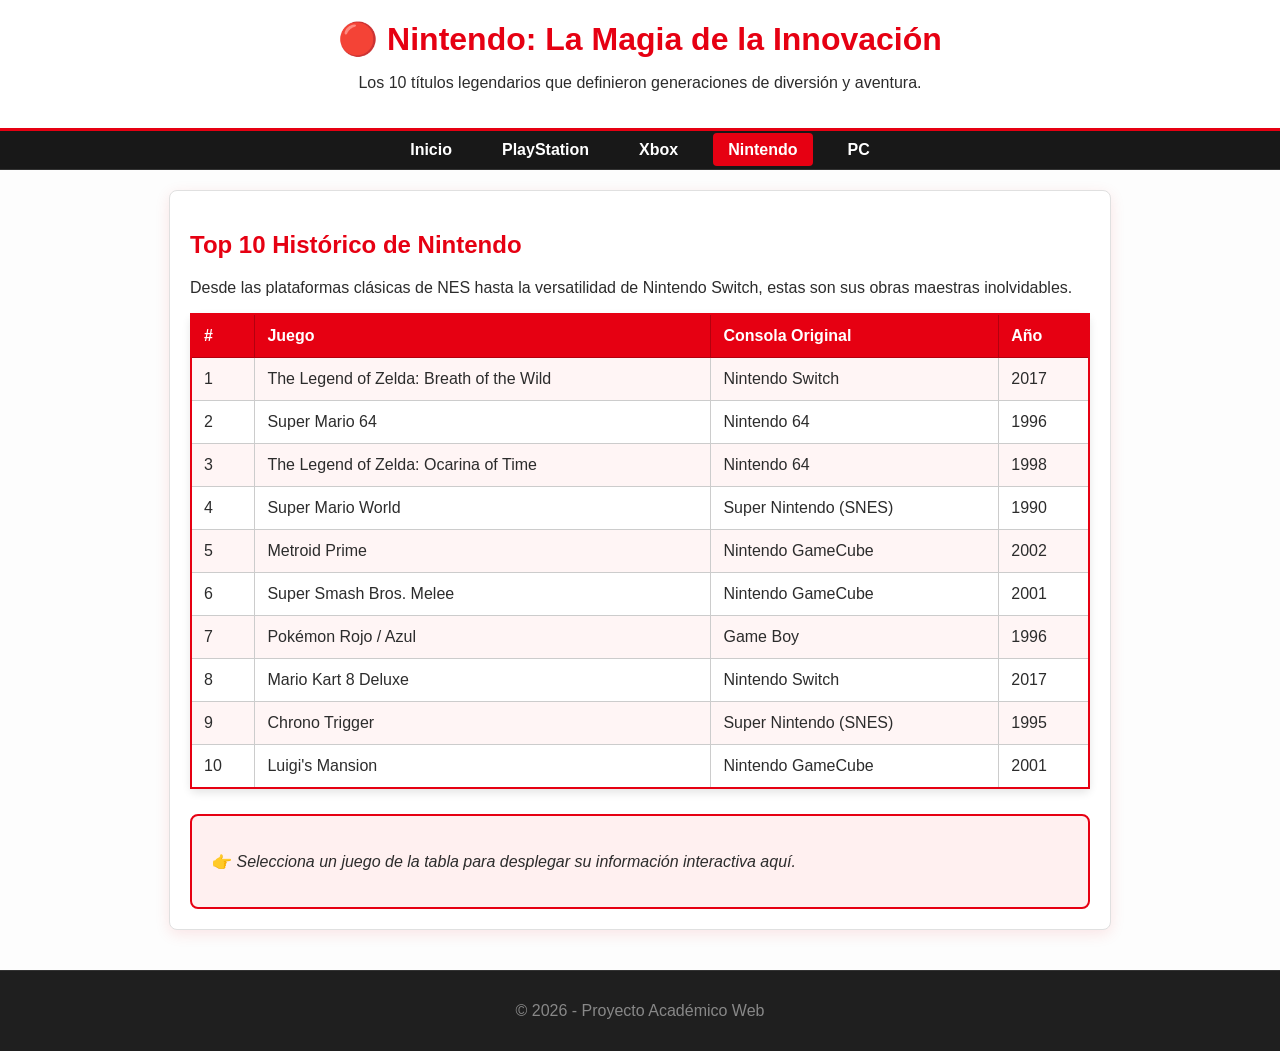
<file: mi proyecto/pages/nintendo.html>
<!DOCTYPE html>
<html lang="es">
<head>
    <meta charset="UTF-8">
    <meta name="viewport" content="width=device-width, initial-scale=1.0">
    <title>Top 10 Nintendo - El Olimpo del Gaming</title>
    <link rel="icon" type="image/x-icon" href="../assets/img/favicon.ico">
    <!-- Estilos generales y específicos de Nintendo -->
    <link rel="stylesheet" href="../css/styles.css">
    <link rel="stylesheet" href="../css/nintendo.css">
</head>
<body>
    <header>
        <h1>🔴 Nintendo: La Magia de la Innovación</h1>
        <p>Los 10 títulos legendarios que definieron generaciones de diversión y aventura.</p>
    </header>

    <nav>
        <ul>
            <li><a href="../index.html">Inicio</a></li>
            <li><a href="./playstation.html">PlayStation</a></li>
            <li><a href="./xbox.html">Xbox</a></li>
            <li><a href="./nintendo.html" class="active">Nintendo</a></li>
            <li><a href="./pc.html">PC</a></li>
        </ul>
    </nav>

    <main>
        <section>
            <h2>Top 10 Histórico de Nintendo</h2>
            <p>Desde las plataformas clásicas de NES hasta la versatilidad de Nintendo Switch, estas son sus obras maestras inolvidables.</p>
            
            <table>
                <thead>
                    <tr>
                        <th>#</th>
                        <th>Juego</th>
                        <th>Consola Original</th>
                        <th>Año</th>
                    </tr>
                </thead>
                <tbody>
                    <tr data-id="botw"><td>1</td><td>The Legend of Zelda: Breath of the Wild</td><td>Nintendo Switch</td><td>2017</td></tr>
                    <tr data-id="sm64"><td>2</td><td>Super Mario 64</td><td>Nintendo 64</td><td>1996</td></tr>
                    <tr data-id="oot"><td>3</td><td>The Legend of Zelda: Ocarina of Time</td><td>Nintendo 64</td><td>1998</td></tr>
                    <tr data-id="smw"><td>4</td><td>Super Mario World</td><td>Super Nintendo (SNES)</td><td>1990</td></tr>
                    <tr data-id="metroidprime"><td>5</td><td>Metroid Prime</td><td>Nintendo GameCube</td><td>2002</td></tr>
                    <tr data-id="smashmelee"><td>6</td><td>Super Smash Bros. Melee</td><td>Nintendo GameCube</td><td>2001</td></tr>
                    <tr data-id="pokemonrby"><td>7</td><td>Pokémon Rojo / Azul</td><td>Game Boy</td><td>1996</td></tr>
                    <tr data-id="mk8"><td>8</td><td>Mario Kart 8 Deluxe</td><td>Nintendo Switch</td><td>2017</td></tr>
                    <tr data-id="chrono"><td>9</td><td>Chrono Trigger</td><td>Super Nintendo (SNES)</td><td>1995</td></tr>
                    <tr data-id="luigimansion"><td>10</td><td>Luigi's Mansion</td><td>Nintendo GameCube</td><td>2001</td></tr>
                </tbody>
            </table>

            <div id="detalle-juego">
                <p>👉 <em>Selecciona un juego de la tabla para desplegar su información interactiva aquí.</em></p>
            </div>
        </section>
    </main>

    <footer>
        <p>&copy; 2026 - Proyecto Académico Web</p>
    </footer>

    
    <script src="../js/juegos.js"></script>
</body>
</html>
</file>
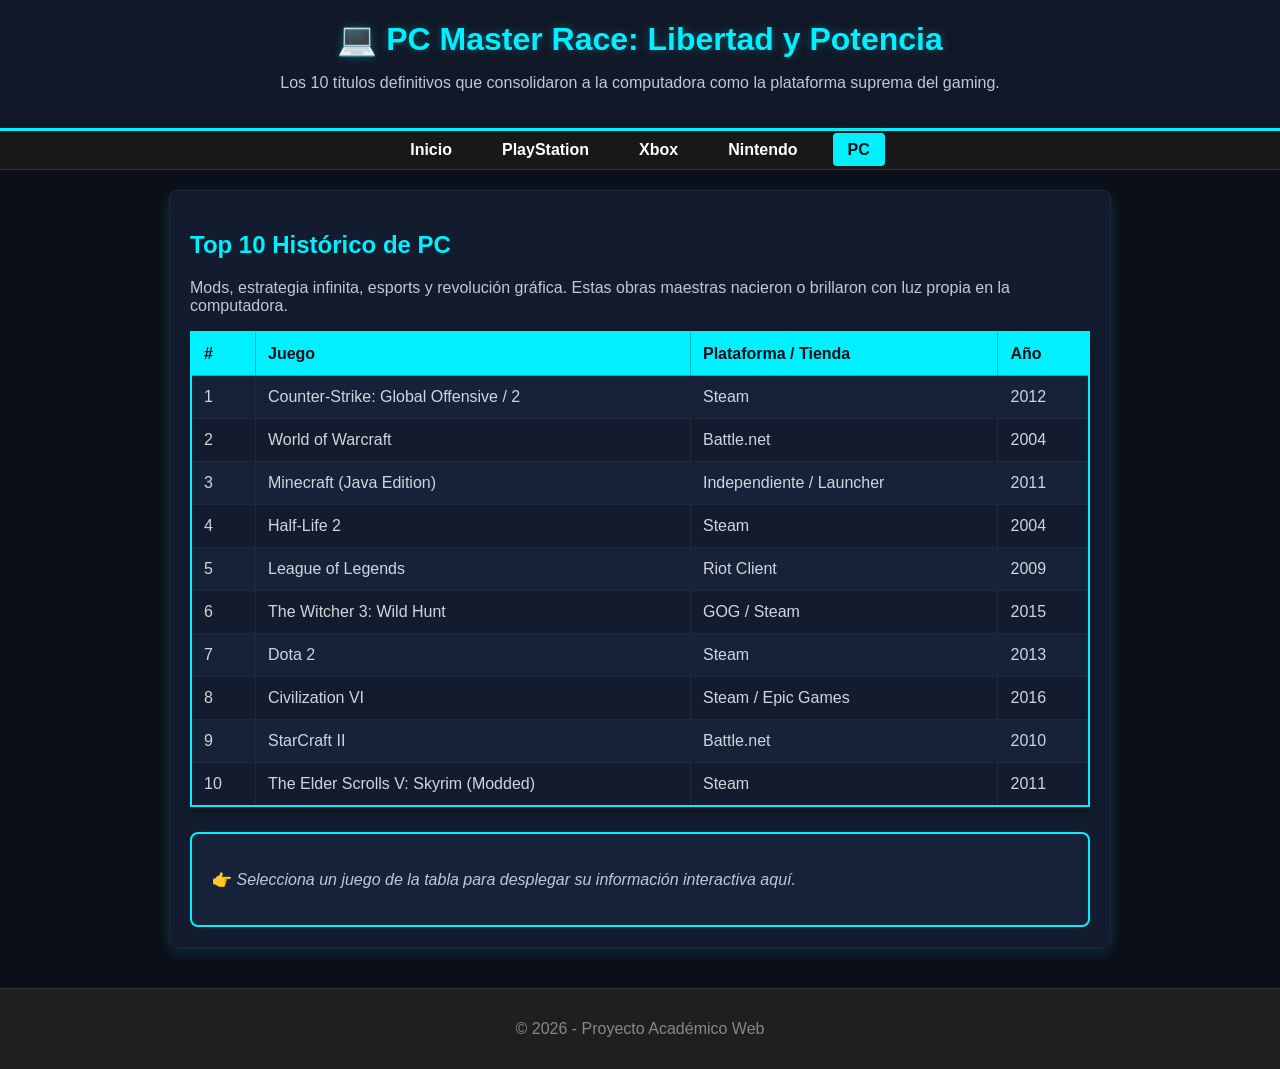
<file: mi proyecto/pages/pc.html>
<!DOCTYPE html>
<html lang="es">
<head>
    <meta charset="UTF-8">
    <meta name="viewport" content="width=device-width, initial-scale=1.0">
    <title>Top 10 PC Gaming - El Olimpo del Gaming</title>
    <link rel="icon" type="image/x-icon" href="../assets/img/favicon.ico">
    <!-- Estilos generales y específicos de PC -->
    <link rel="stylesheet" href="../css/styles.css">
    <link rel="stylesheet" href="../css/pc.css">
</head>
<body>
    <header>
        <h1>💻 PC Master Race: Libertad y Potencia</h1>
        <p>Los 10 títulos definitivos que consolidaron a la computadora como la plataforma suprema del gaming.</p>
    </header>

    <nav>
        <ul>
            <li><a href="../index.html">Inicio</a></li>
            <li><a href="./playstation.html">PlayStation</a></li>
            <li><a href="./xbox.html">Xbox</a></li>
            <li><a href="./nintendo.html">Nintendo</a></li>
            <li><a href="./pc.html" class="active">PC</a></li>
        </ul>
    </nav>

    <main>
        <section>
            <h2>Top 10 Histórico de PC</h2>
            <p>Mods, estrategia infinita, esports y revolución gráfica. Estas obras maestras nacieron o brillaron con luz propia en la computadora.</p>
            
            <table>
                <thead>
                    <tr>
                        <th>#</th>
                        <th>Juego</th>
                        <th>Plataforma / Tienda</th>
                        <th>Año</th>
                    </tr>
                </thead>
                <tbody>
                    <tr data-id="csgo"><td>1</td><td>Counter-Strike: Global Offensive / 2</td><td>Steam</td><td>2012</td></tr>
                    <tr data-id="wow"><td>2</td><td>World of Warcraft</td><td>Battle.net</td><td>2004</td></tr>
                    <tr data-id="minecraft"><td>3</td><td>Minecraft (Java Edition)</td><td>Independiente / Launcher</td><td>2011</td></tr>
                    <tr data-id="hl2"><td>4</td><td>Half-Life 2</td><td>Steam</td><td>2004</td></tr>
                    <tr data-id="lol"><td>5</td><td>League of Legends</td><td>Riot Client</td><td>2009</td></tr>
                    <tr data-id="witcher3"><td>6</td><td>The Witcher 3: Wild Hunt</td><td>GOG / Steam</td><td>2015</td></tr>
                    <tr data-id="dota2"><td>7</td><td>Dota 2</td><td>Steam</td><td>2013</td></tr>
                    <tr data-id="civ6"><td>8</td><td>Civilization VI</td><td>Steam / Epic Games</td><td>2016</td></tr>
                    <tr data-id="starcraft2"><td>9</td><td>StarCraft II</td><td>Battle.net</td><td>2010</td></tr>
                    <tr data-id="skyrim"><td>10</td><td>The Elder Scrolls V: Skyrim (Modded)</td><td>Steam</td><td>2011</td></tr>
                </tbody>
            </table>

            <div id="detalle-juego">
                <p>👉 <em>Selecciona un juego de la tabla para desplegar su información interactiva aquí.</em></p>
            </div>
        </section>
    </main>

    <footer>
        <p>&copy; 2026 - Proyecto Académico Web</p>
    </footer>

    
    <script src="../js/juegos.js"></script>
</body>
</html>
</file>
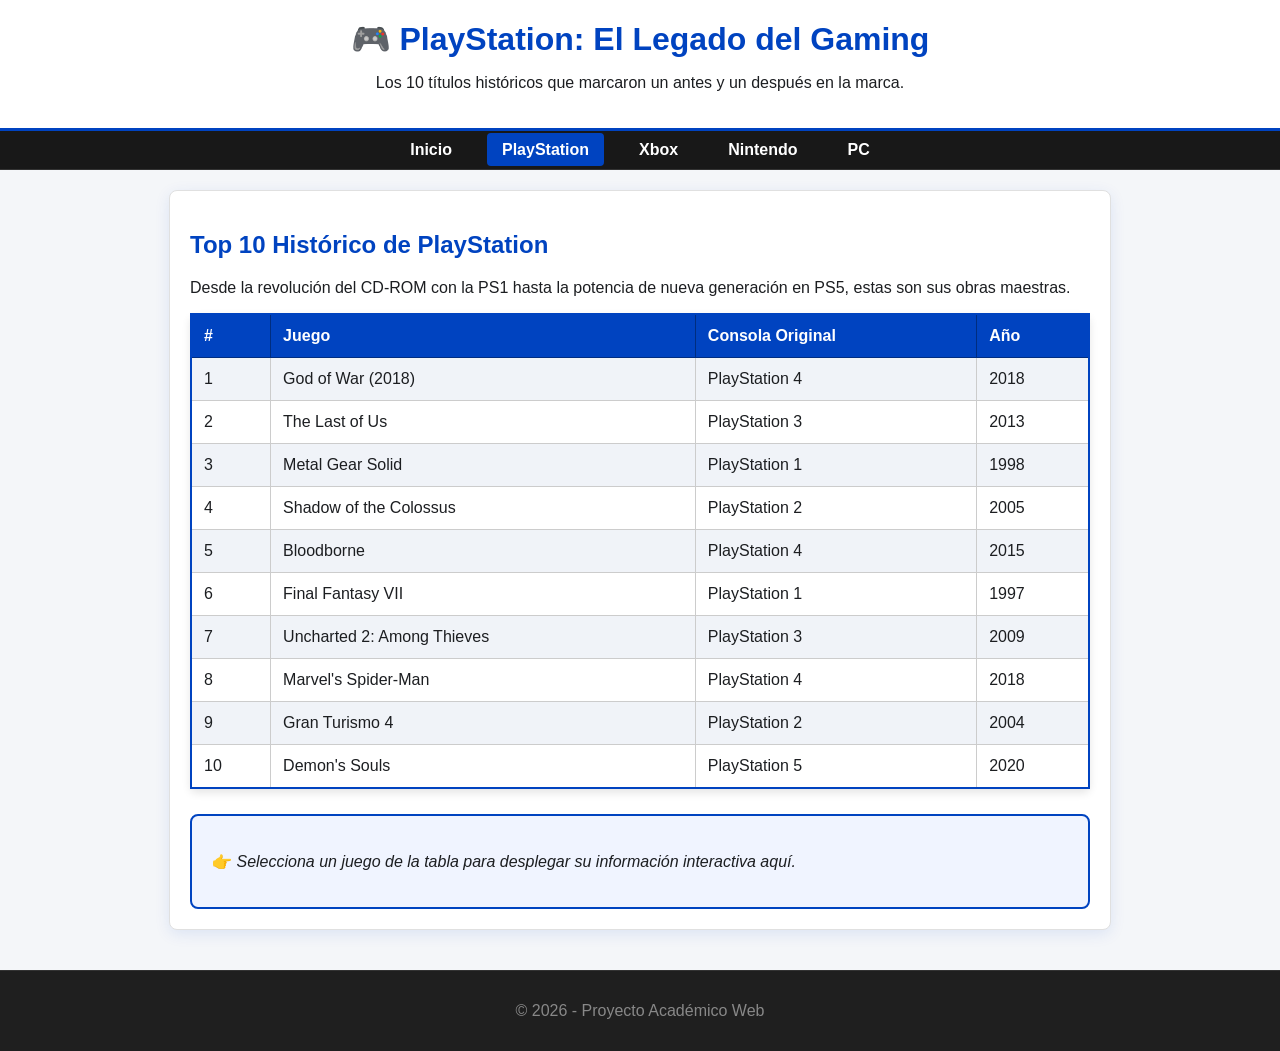
<file: mi proyecto/pages/playstation.html>
<!DOCTYPE html>
<html lang="es">
<head>
    <meta charset="UTF-8">
    <meta name="viewport" content="width=device-width, initial-scale=1.0">
    <title>Top 10 PlayStation - El Olimpo del Gaming</title>
    <link rel="icon" type="image/x-icon" href="../assets/img/favicon.ico">
    <!-- Estilos generales y específicos de PlayStation -->
    <link rel="stylesheet" href="../css/styles.css">
    <link rel="stylesheet" href="../css/playstation.css">
</head>
<body>
    <header>
        <h1>🎮 PlayStation: El Legado del Gaming</h1>
        <p>Los 10 títulos históricos que marcaron un antes y un después en la marca.</p>
    </header>

    <nav>
        <ul>
            <li><a href="../index.html">Inicio</a></li>
            <li><a href="./playstation.html" class="active">PlayStation</a></li>
            <li><a href="./xbox.html">Xbox</a></li>
            <li><a href="./nintendo.html">Nintendo</a></li>
            <li><a href="./pc.html">PC</a></li>
        </ul>
    </nav>

    <main>
        <section>
            <h2>Top 10 Histórico de PlayStation</h2>
            <p>Desde la revolución del CD-ROM con la PS1 hasta la potencia de nueva generación en PS5, estas son sus obras maestras.</p>
            
            <table>
                <thead>
                    <tr>
                        <th>#</th>
                        <th>Juego</th>
                        <th>Consola Original</th>
                        <th>Año</th>
                    </tr>
                </thead>
                <tbody>
                    <tr data-id="gow"><td>1</td><td>God of War (2018)</td><td>PlayStation 4</td><td>2018</td></tr>
                    <tr data-id="tlou"><td>2</td><td>The Last of Us</td><td>PlayStation 3</td><td>2013</td></tr>
                    <tr data-id="mgs"><td>3</td><td>Metal Gear Solid</td><td>PlayStation 1</td><td>1998</td></tr>
                    <tr data-id="sotc"><td>4</td><td>Shadow of the Colossus</td><td>PlayStation 2</td><td>2005</td></tr>
                    <tr data-id="bb"><td>5</td><td>Bloodborne</td><td>PlayStation 4</td><td>2015</td></tr>
                    <tr data-id="ffvii"><td>6</td><td>Final Fantasy VII</td><td>PlayStation 1</td><td>1997</td></tr>
                    <tr data-id="uncharted2"><td>7</td><td>Uncharted 2: Among Thieves</td><td>PlayStation 3</td><td>2009</td></tr>
                    <tr data-id="spiderman"><td>8</td><td>Marvel's Spider-Man</td><td>PlayStation 4</td><td>2018</td></tr>
                    <tr data-id="gt4"><td>9</td><td>Gran Turismo 4</td><td>PlayStation 2</td><td>2004</td></tr>
                    <tr data-id="demons"><td>10</td><td>Demon's Souls</td><td>PlayStation 5</td><td>2020</td></tr>
                </tbody>
            </table>

            <div id="detalle-juego">
                <p>👉 <em>Selecciona un juego de la tabla para desplegar su información interactiva aquí.</em></p>
            </div>
        </section>
    </main>

    <footer>
        <p>&copy; 2026 - Proyecto Académico Web</p>
    </footer>

    
    <script src="../js/juegos.js"></script>
</body>
</html>
</file>
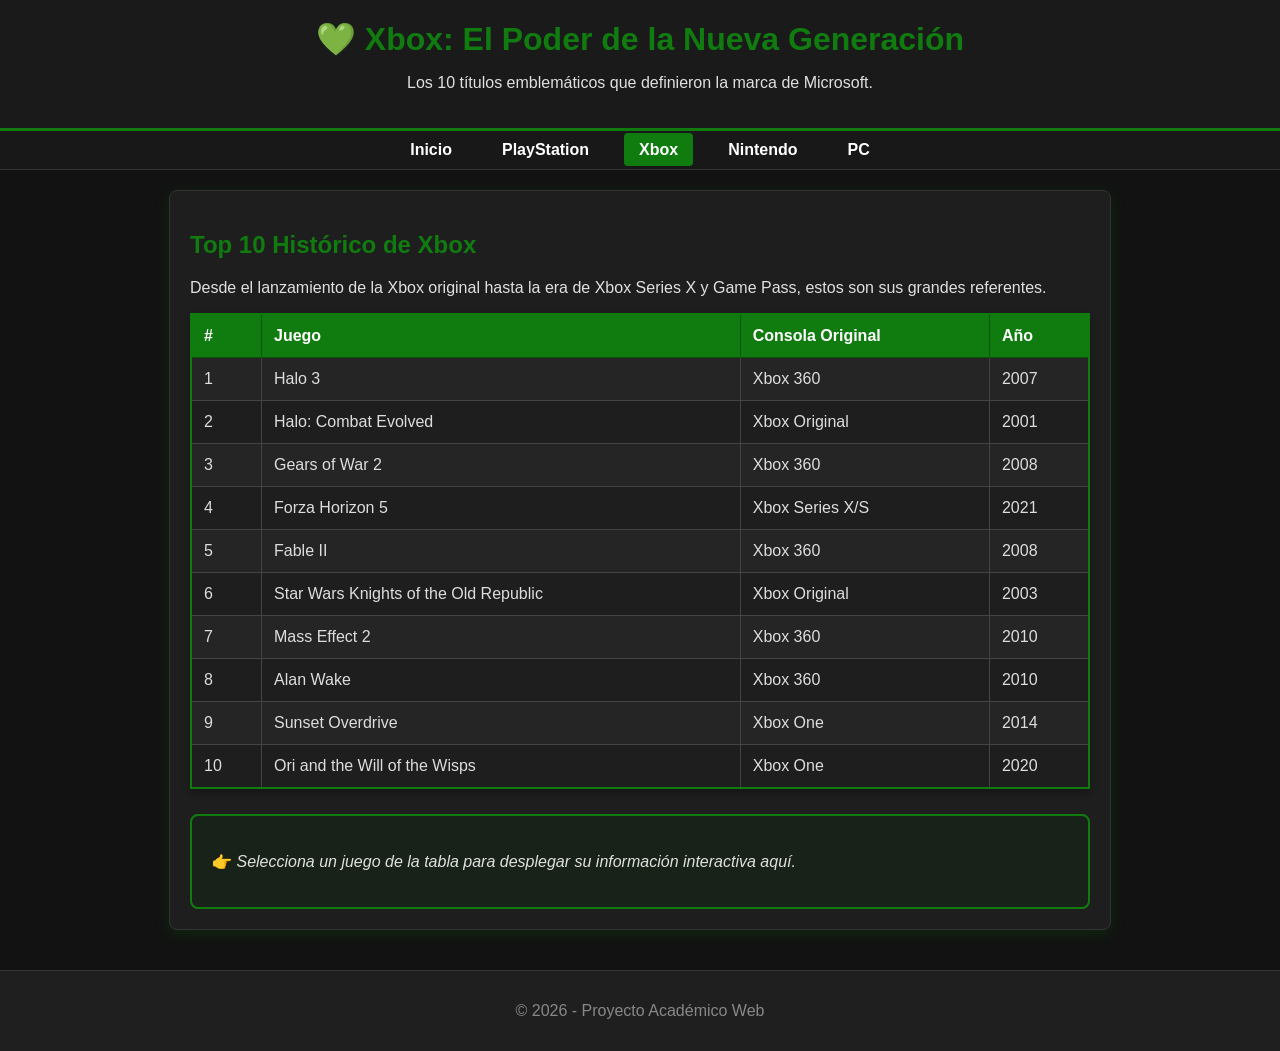
<file: mi proyecto/pages/xbox.html>
<!DOCTYPE html>
<html lang="es">
<head>
    <meta charset="UTF-8">
    <meta name="viewport" content="width=device-width, initial-scale=1.0">
    <title>Top 10 Xbox - El Olimpo del Gaming</title>
    <link rel="icon" type="image/x-icon" href="../assets/img/favicon.ico">
    <!-- Estilos generales y específicos de Xbox -->
    <link rel="stylesheet" href="../css/styles.css">
    <link rel="stylesheet" href="../css/xbox.css">
</head>
<body>
    <header>
        <h1>💚 Xbox: El Poder de la Nueva Generación</h1>
        <p>Los 10 títulos emblemáticos que definieron la marca de Microsoft.</p>
    </header>

    <nav>
        <ul>
            <li><a href="../index.html">Inicio</a></li>
            <li><a href="./playstation.html">PlayStation</a></li>
            <li><a href="./xbox.html" class="active">Xbox</a></li>
            <li><a href="./nintendo.html">Nintendo</a></li>
            <li><a href="./pc.html">PC</a></li>
        </ul>
    </nav>

    <main>
        <section>
            <h2>Top 10 Histórico de Xbox</h2>
            <p>Desde el lanzamiento de la Xbox original hasta la era de Xbox Series X y Game Pass, estos son sus grandes referentes.</p>
            
            <table>
                <thead>
                    <tr>
                        <th>#</th>
                        <th>Juego</th>
                        <th>Consola Original</th>
                        <th>Año</th>
                    </tr>
                </thead>
                <tbody>
                    <tr data-id="halo3"><td>1</td><td>Halo 3</td><td>Xbox 360</td><td>2007</td></tr>
                    <tr data-id="halo1"><td>2</td><td>Halo: Combat Evolved</td><td>Xbox Original</td><td>2001</td></tr>
                    <tr data-id="gow2"><td>3</td><td>Gears of War 2</td><td>Xbox 360</td><td>2008</td></tr>
                    <tr data-id="forza5"><td>4</td><td>Forza Horizon 5</td><td>Xbox Series X/S</td><td>2021</td></tr>
                    <tr data-id="fable2"><td>5</td><td>Fable II</td><td>Xbox 360</td><td>2008</td></tr>
                    <tr data-id="kotor"><td>6</td><td>Star Wars Knights of the Old Republic</td><td>Xbox Original</td><td>2003</td></tr>
                    <tr data-id="masseffect2"><td>7</td><td>Mass Effect 2</td><td>Xbox 360</td><td>2010</td></tr>
                    <tr data-id="alanwake"><td>8</td><td>Alan Wake</td><td>Xbox 360</td><td>2010</td></tr>
                    <tr data-id="sunset"><td>9</td><td>Sunset Overdrive</td><td>Xbox One</td><td>2014</td></tr>
                    <tr data-id="ori"><td>10</td><td>Ori and the Will of the Wisps</td><td>Xbox One</td><td>2020</td></tr>
                </tbody>
            </table>

            <div id="detalle-juego">
                <p>👉 <em>Selecciona un juego de la tabla para desplegar su información interactiva aquí.</em></p>
            </div>
        </section>
    </main>

    <footer>
        <p>&copy; 2026 - Proyecto Académico Web</p>
    </footer>

    <!-- Script compartido de juegos -->
    <script src="../js/juegos.js"></script>
</body>
</html>
</file>
<file: mi proyecto/css/styles.css>
body {
    background-color: #121212; 
    color: #ffffff;            
    font-family: Arial, sans-serif;
    margin: 0;
    padding: 0;
}


header {
    background-color: #1f1f1f;
    padding: 20px;
    text-align: center;
    border-bottom: 2px solid #00ff66; 
}

header h1 {
    color: #00ff66; 
}


nav {
    background-color: #181818;
    padding: 10px 0;
    border-bottom: 1px solid #333;
}

nav ul {
    list-style: none;
    margin: 0;
    padding: 0;
    display: flex;             
    justify-content: center;   
    gap: 20px;                 
}

nav ul li a {
    color: #ffffff;
    text-decoration: none;
    font-weight: bold;
    padding: 8px 15px;
    border-radius: 4px;
    transition: background 0.3s, color 0.3s;
}


nav ul li a:hover, 
nav ul li a.active {
    background-color: #00ff66;
    color: #121212;           
}


main {
    max-width: 900px;
    margin: 30px auto;
    padding: 20px;
    background-color: #1a1a1a;
    border-radius: 8px;
    box-shadow: 0 4px 10px rgba(0, 255, 102, 0.1);
}

h2 {
    color: #00ff66; 
}

video, table {
    width: 100%;
    margin-top: 15px;
    border-radius: 6px;
}

table {
    border-collapse: collapse;
}

th, td {
    padding: 12px;
    border: 1px solid #333;
    text-align: left;
}

th {
    background-color: #222;
    color: #00ff66;
}


footer {
    text-align: center;
    padding: 15px;
    background-color: #1f1f1f;
    color: #888;
    margin-top: 40px;
    border-top: 1px solid #333;
}
</file>
<file: mi proyecto/css/nintendo.css>
body { background-color: #fdfdfd; color: #2c2c2c; }
header { background-color: #ffffff; border-bottom: 3px solid #e60012; padding: 20px; text-align: center; }
header h1 { color: #e60012; margin: 0 0 10px 0; }
main { max-width: 900px; margin: 20px auto; background-color: #ffffff; padding: 20px; box-shadow: 0 4px 15px rgba(230, 0, 18, 0.1); border: 1px solid #e0e0e0; border-radius: 8px; }
h2 { color: #e60012; }
table { border: 2px solid #e60012; width: 100%; border-collapse: collapse; box-shadow: 0 4px 8px rgba(0, 0, 0, 0.1); margin-top: 15px; }
th { background-color: #e60012; color: #ffffff; padding: 12px; border: 1px solid #b3000e; text-align: left; }
td { border: 1px solid #cccccc; padding: 12px; cursor: pointer; transition: background 0.2s; }
tbody tr:nth-child(odd) { background-color: #fff5f5; }
td:hover { background-color: #ffe6e6; }

nav ul li a:hover, nav ul li a.active { 
    background-color: #e60012; 
    color: #ffffff; 
}

#detalle-juego {
    margin-top: 25px; padding: 20px; background: #fff0f0; border: 2px solid #e60012; border-radius: 8px; display: flex; gap: 20px; align-items: center;
}
#detalle-juego img { width: 140px; height: auto; border-radius: 6px; border: 1px solid #ccc; }
</file>
<file: mi proyecto/css/pc.css>
body { background-color: #0b0f19; color: #c0c8d8; }
header { background-color: #111827; border-bottom: 3px solid #00f0ff; padding: 20px; text-align: center; }
header h1 { color: #00f0ff; margin: 0 0 10px 0; text-shadow: 0 0 10px rgba(0, 240, 255, 0.3); }
main { max-width: 900px; margin: 20px auto; background-color: #131c2e; padding: 20px; box-shadow: 0 4px 15px rgba(0, 240, 255, 0.15); border: 1px solid #1f293d; border-radius: 8px; }
h2 { color: #00f0ff; }
table { border: 2px solid #00f0ff; width: 100%; border-collapse: collapse; box-shadow: 0 4px 8px rgba(0, 0, 0, 0.4); margin-top: 15px; }
th { background-color: #00f0ff; color: #0b0f19; padding: 12px; border: 1px solid #00b3bf; text-align: left; font-weight: bold; }
td { border: 1px solid #1f293d; padding: 12px; cursor: pointer; transition: background 0.2s; color: #d1d5db; }
tbody tr:nth-child(odd) { background-color: #162238; }
td:hover { background-color: #1e293b; }


nav ul li a:hover, nav ul li a.active { 
    background-color: #00f0ff; 
    color: #0b0f19; 
}

#detalle-juego {
    margin-top: 25px; padding: 20px; background: #162238; border: 2px solid #00f0ff; border-radius: 8px; display: flex; gap: 20px; align-items: center;
}
#detalle-juego img { width: 140px; height: auto; border-radius: 6px; border: 1px solid #00f0ff; }
</file>
<file: mi proyecto/css/playstation.css>
body { background-color: #f4f6f9; color: #1c1e21; }
header { background-color: #ffffff; border-bottom: 3px solid #0043c0; padding: 20px; text-align: center; }
header h1 { color: #0043c0; margin: 0 0 10px 0; }
main { max-width: 900px; margin: 20px auto; background-color: #ffffff; padding: 20px; box-shadow: 0 4px 15px rgba(0, 67, 192, 0.1); border: 1px solid #e0e0e0; border-radius: 8px; }
h2 { color: #0043c0; }
table { border: 2px solid #0043c0; width: 100%; border-collapse: collapse; box-shadow: 0 4px 8px rgba(0, 0, 0, 0.1); margin-top: 15px; }
th { background-color: #0043c0; color: #ffffff; padding: 12px; border: 1px solid #002d80; text-align: left; }
td { border: 1px solid #cccccc; padding: 12px; cursor: pointer; transition: background 0.2s; }
tbody tr:nth-child(odd) { background-color: #f0f3f8; }
td:hover { background-color: #e2ecff; }

nav ul li a:hover, nav ul li a.active { 
    background-color: #0043c0; 
    color: #ffffff; 
}

#detalle-juego {
    margin-top: 25px; padding: 20px; background: #f0f4ff; border: 2px solid #0043c0; border-radius: 8px; display: flex; gap: 20px; align-items: center;
}
#detalle-juego img { width: 140px; height: auto; border-radius: 6px; border: 1px solid #ccc; }
</file>
<file: mi proyecto/css/xbox.css>
body { background-color: #121212; color: #e0e0e0; }
header { background-color: #1a1a1a; border-bottom: 3px solid #107c10; padding: 20px; text-align: center; }
header h1 { color: #107c10; margin: 0 0 10px 0; }
main { max-width: 900px; margin: 20px auto; background-color: #1e1e1e; padding: 20px; box-shadow: 0 4px 15px rgba(16, 124, 16, 0.2); border: 1px solid #333; border-radius: 8px; }
h2 { color: #107c10; }
table { border: 2px solid #107c10; width: 100%; border-collapse: collapse; box-shadow: 0 4px 8px rgba(0, 0, 0, 0.3); margin-top: 15px; }
th { background-color: #107c10; color: #ffffff; padding: 12px; border: 1px solid #0b530b; text-align: left; }
td { border: 1px solid #444; padding: 12px; cursor: pointer; transition: background 0.2s; color: #ddd; }
tbody tr:nth-child(odd) { background-color: #252525; }
td:hover { background-color: #2a3b2a; }


nav ul li a:hover, nav ul li a.active { 
    background-color: #107c10; 
    color: #ffffff; 
}

#detalle-juego {
    margin-top: 25px; padding: 20px; background: #182218; border: 2px solid #107c10; border-radius: 8px; display: flex; gap: 20px; align-items: center;
}
#detalle-juego img { width: 140px; height: auto; border-radius: 6px; border: 1px solid #444; }
</file>
